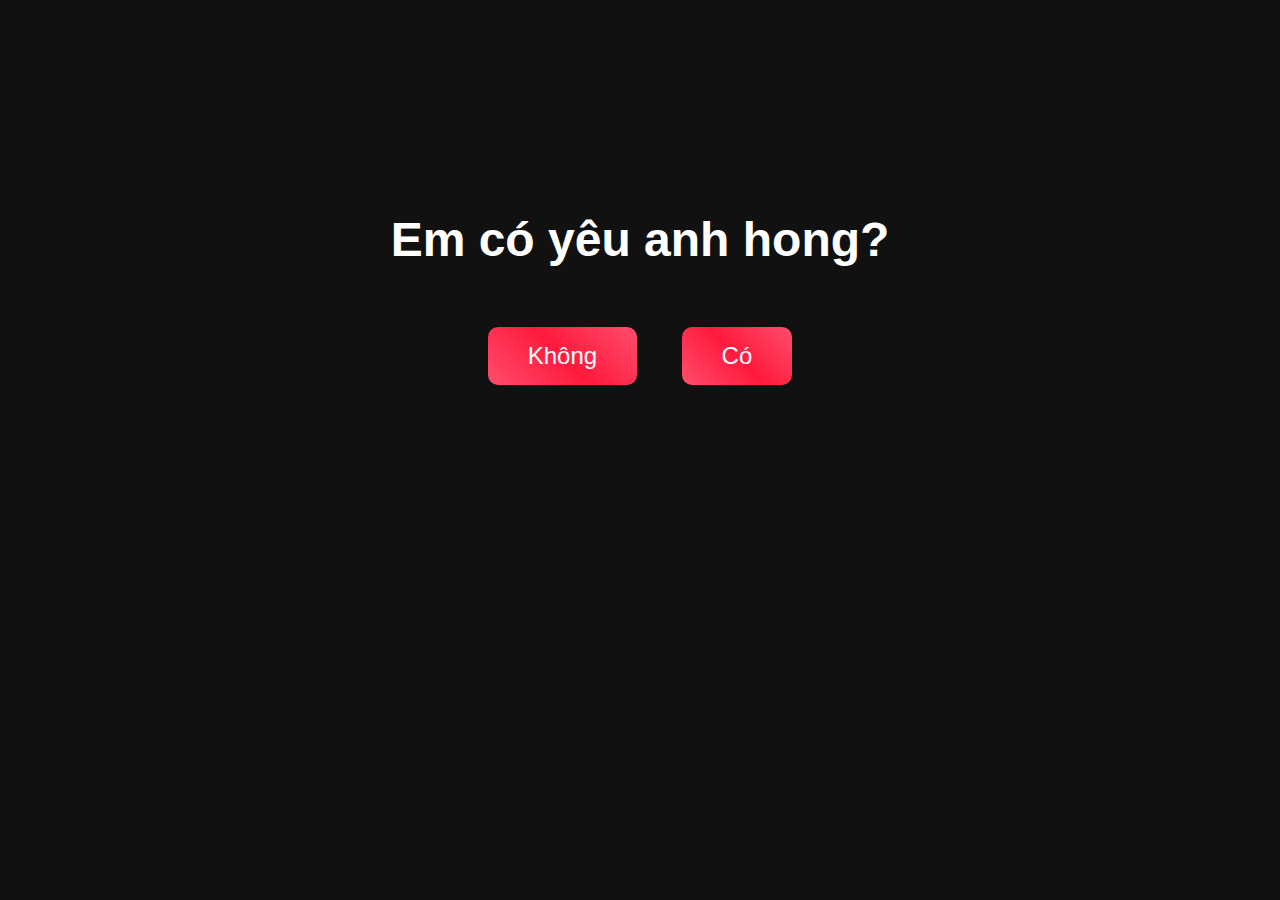
<file: target/demoT2-1.0-SNAPSHOT/index.html>
<!DOCTYPE html>
<html lang="en">
<head>
    <meta charset="UTF-8">
    <title>Em có yêu anh hong?</title>
    <link rel="stylesheet" href="main.css">
</head>
<body>
<div class="container">
    <h1>Em có yêu anh hong?</h1>
    <div class="buttons">
        <button id="noBtn">Không</button>
        <button id="yesBtn">Có</button>
    </div>
</div>

<script>
    const noBtn = document.getElementById("noBtn");
    const yesBtn = document.getElementById("yesBtn");

    // Nút "Không" chạy trốn
    noBtn.addEventListener("mouseenter", () => {
        const x = Math.random() * (window.innerWidth - noBtn.offsetWidth);
        const y = Math.random() * (window.innerHeight - noBtn.offsetHeight);
        noBtn.style.position = "absolute";
        noBtn.style.left = x + "px";
        noBtn.style.top = y + "px";
    });

    // Nút "Có" -> chuyển trang
    yesBtn.addEventListener("click", () => {
        window.location.href = "thanks.html";
    });
</script>
</body>
</html>
</file>
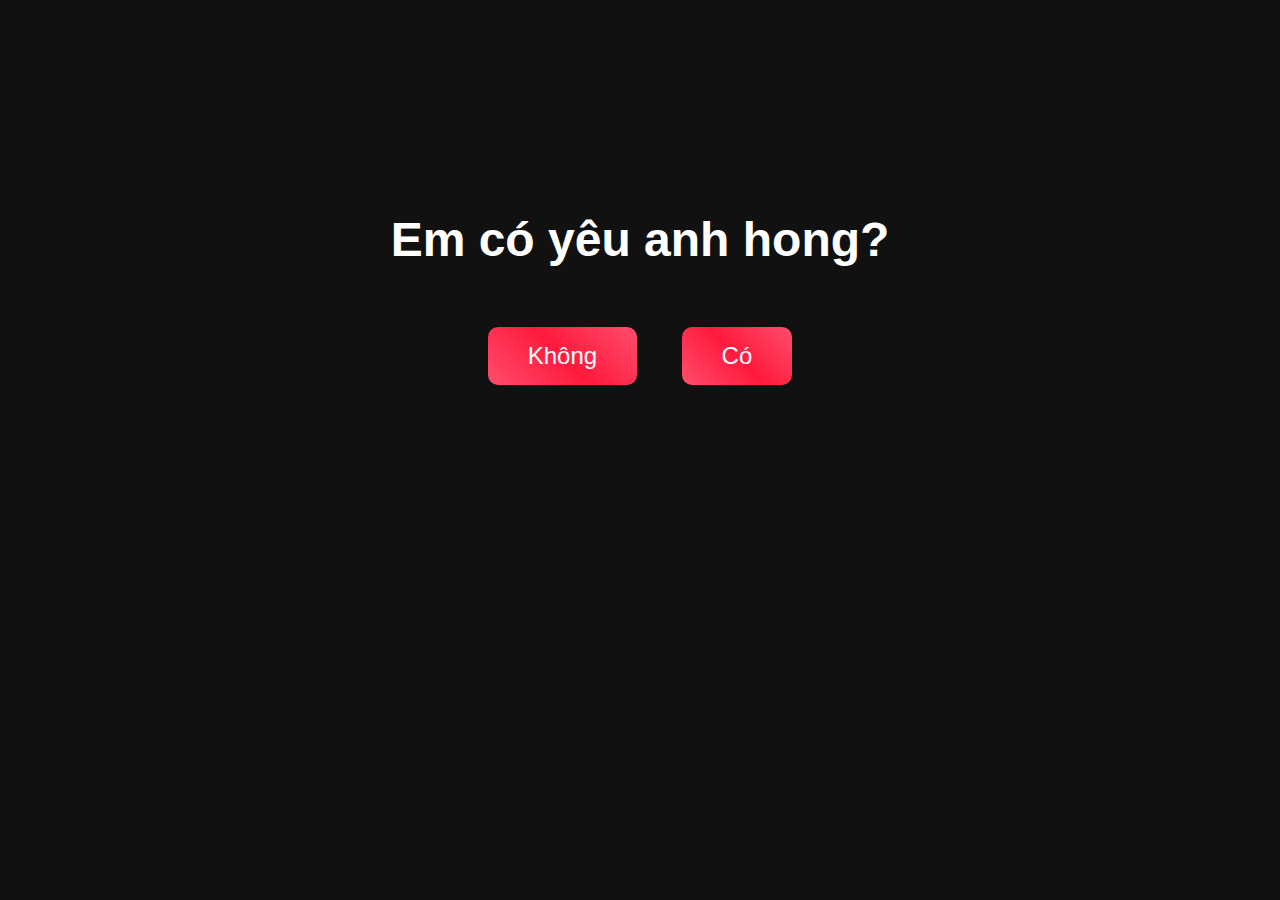
<file: src/main/webapp/index.html>
<!DOCTYPE html>
<html lang="en">
<head>
    <meta charset="UTF-8">
    <title>Em có yêu anh hong?</title>
    <link rel="stylesheet" href="main.css">
</head>
<body>
<div class="container">
    <h1>Em có yêu anh hong?</h1>
    <div class="buttons">
        <button id="noBtn">Không</button>
        <button id="yesBtn">Có</button>
    </div>
</div>

<script>
    const noBtn = document.getElementById("noBtn");
    const yesBtn = document.getElementById("yesBtn");

    // Nút "Không" chạy trốn
    noBtn.addEventListener("mouseenter", () => {
        const x = Math.random() * (window.innerWidth - noBtn.offsetWidth);
        const y = Math.random() * (window.innerHeight - noBtn.offsetHeight);
        noBtn.style.position = "absolute";
        noBtn.style.left = x + "px";
        noBtn.style.top = y + "px";
    });

    // Nút "Có" -> chuyển trang
    yesBtn.addEventListener("click", () => {
        window.location.href = "thanks.html";
    });
</script>
</body>
</html>
</file>
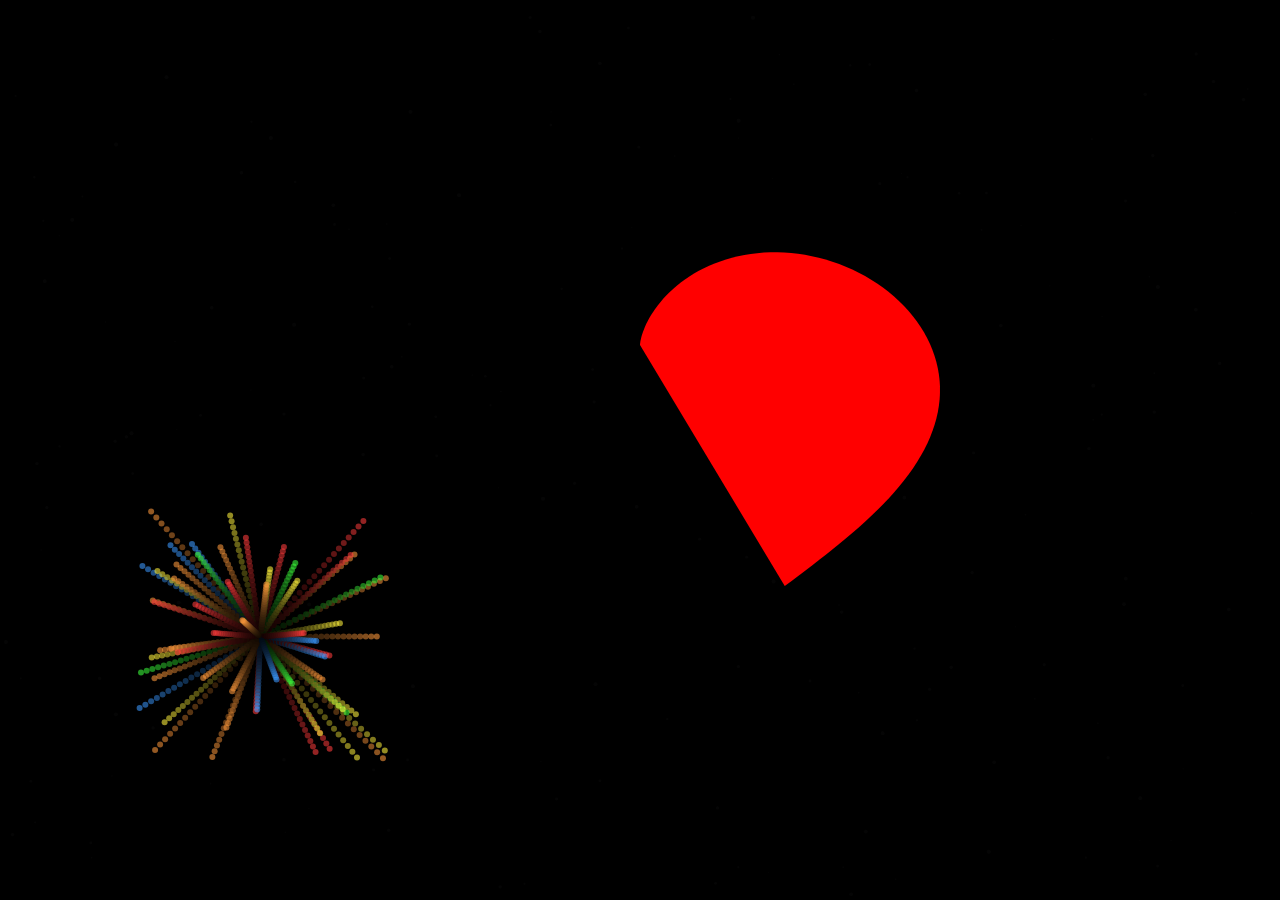
<file: target/demoT2-1.0-SNAPSHOT/thanks.html>
<!DOCTYPE html>
<html lang="en">
<head>
    <meta charset="UTF-8">
    <title>Yêu lắm</title>
    <link rel="stylesheet" href="main.css">
</head>
<body>
<canvas id="backgroundCanvas"></canvas>
<canvas id="fireworksCanvas"></canvas>
<canvas id="heartCanvas"></canvas>
<h1 id="loveText"></h1>

<script src="thanks.js"></script>
</body>
</html>
</file>
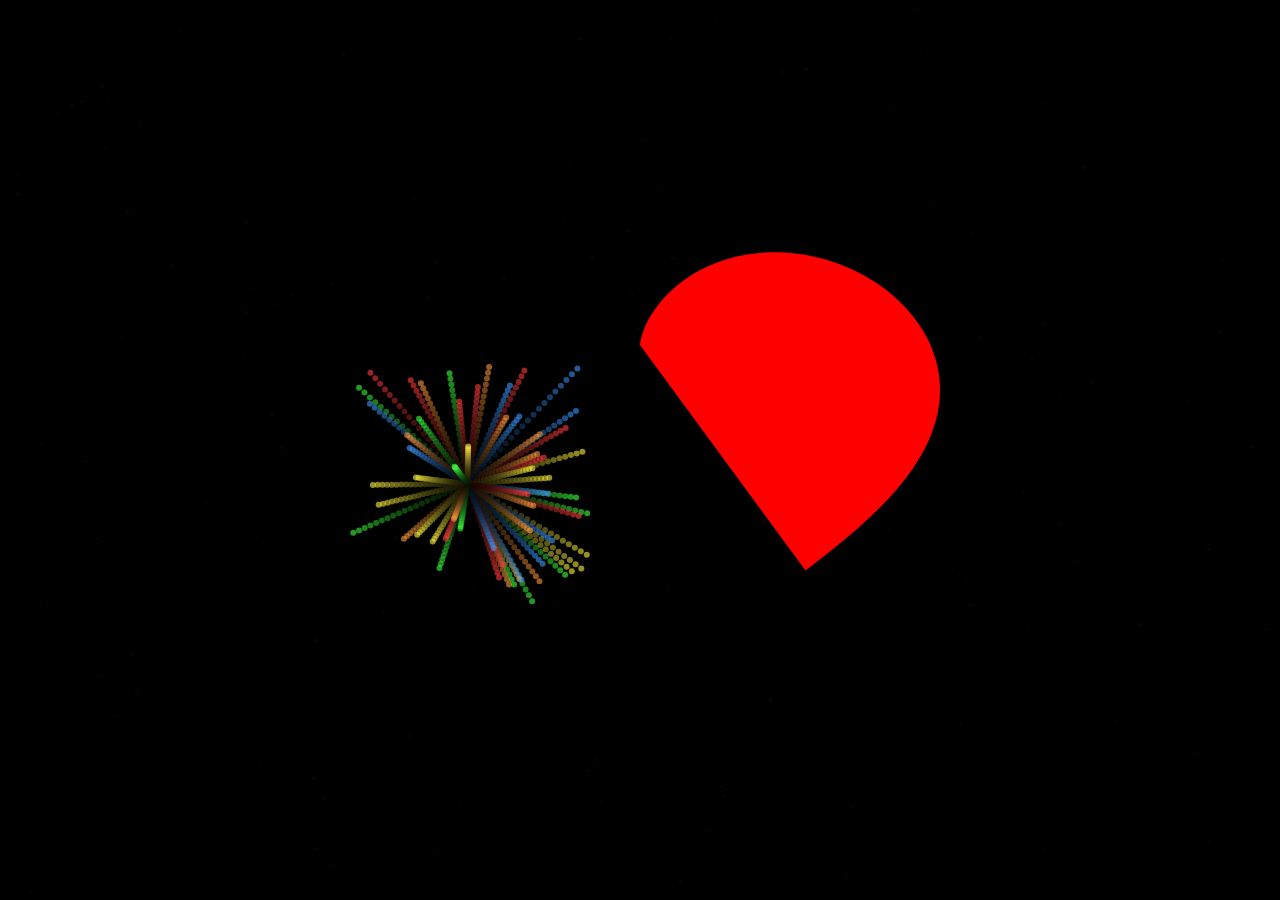
<file: src/main/webapp/thanks.html>
<!DOCTYPE html>
<html lang="en">
<head>
    <meta charset="UTF-8">
    <title>Yêu lắm</title>
    <link rel="stylesheet" href="main.css">
</head>
<body>
<canvas id="backgroundCanvas"></canvas>
<canvas id="fireworksCanvas"></canvas>
<canvas id="heartCanvas"></canvas>
<h1 id="loveText"></h1>

<script src="thanks.js"></script>
</body>
</html>
</file>
<file: target/demoT2-1.0-SNAPSHOT/main.css>
body, html {
    margin: 0;
    padding: 0;
    width: 100%;
    height: 100%;
    font-family: 'Arial', sans-serif;
    overflow: hidden;
    background: #111;
    color: #fff;
}

.container {
    text-align: center;
    padding-top: 20vh;
}

h1 {
    font-size: 3em;
    margin-bottom: 40px;
    text-align: center;
}

.buttons button {
    font-size: 1.5em;
    padding: 15px 40px;
    margin: 20px;
    cursor: pointer;
    border-radius: 10px;
    border: none;
    background: linear-gradient(45deg,#ff4d6d,#ff1a3c,#ff4d6d);
    color: white;
    transition: all 0.3s ease;
    position: relative;
    z-index: 2;
}

.buttons button:hover {
    transform: scale(1.3) rotate(-5deg);
    box-shadow: 0 0 20px #ff4d6d, 0 0 40px #ff1a3c, 0 0 60px #ff4d6d;
    background-position: 100% 0;
}

/* Canvas full screen */
#backgroundCanvas, #fireworksCanvas, #heartCanvas {
    position: absolute;
    top:0;
    left:0;
    width:100%;
    height:100%;
    z-index:0;
}
loveText {
    position: absolute;
    top: 45%;
    width: 100%;
    text-align: center;
    font-size: 4em;
    font-weight: bold;
    color: white; /* đổi thành trắng */
    z-index: 3;
    opacity: 0;
    transition: opacity 2s;
    background: linear-gradient(90deg, #ff1a3c, #fff23c, #3c9aff, #ff4d6d, #ff1a3c);
    -webkit-background-clip: text;
    -webkit-text-fill-color: transparent;
    animation: gradientAnimation 2s infinite linear;
}
</file>
<file: src/main/webapp/main.css>
body, html {
    margin: 0;
    padding: 0;
    width: 100%;
    height: 100%;
    font-family: 'Arial', sans-serif;
    overflow: hidden;
    background: #111;
    color: #fff;
}

.container {
    text-align: center;
    padding-top: 20vh;
}

h1 {
    font-size: 3em;
    margin-bottom: 40px;
    text-align: center;
}

.buttons button {
    font-size: 1.5em;
    padding: 15px 40px;
    margin: 20px;
    cursor: pointer;
    border-radius: 10px;
    border: none;
    background: linear-gradient(45deg,#ff4d6d,#ff1a3c,#ff4d6d);
    color: white;
    transition: all 0.3s ease;
    position: relative;
    z-index: 2;
}

.buttons button:hover {
    transform: scale(1.3) rotate(-5deg);
    box-shadow: 0 0 20px #ff4d6d, 0 0 40px #ff1a3c, 0 0 60px #ff4d6d;
    background-position: 100% 0;
}

/* Canvas full screen */
#backgroundCanvas, #fireworksCanvas, #heartCanvas {
    position: absolute;
    top:0;
    left:0;
    width:100%;
    height:100%;
    z-index:0;
}
loveText {
    position: absolute;
    top: 45%;
    width: 100%;
    text-align: center;
    font-size: 4em;
    font-weight: bold;
    color: white; /* đổi thành trắng */
    z-index: 3;
    opacity: 0;
    transition: opacity 2s;
    background: linear-gradient(90deg, #ff1a3c, #fff23c, #3c9aff, #ff4d6d, #ff1a3c);
    -webkit-background-clip: text;
    -webkit-text-fill-color: transparent;
    animation: gradientAnimation 2s infinite linear;
}
</file>
